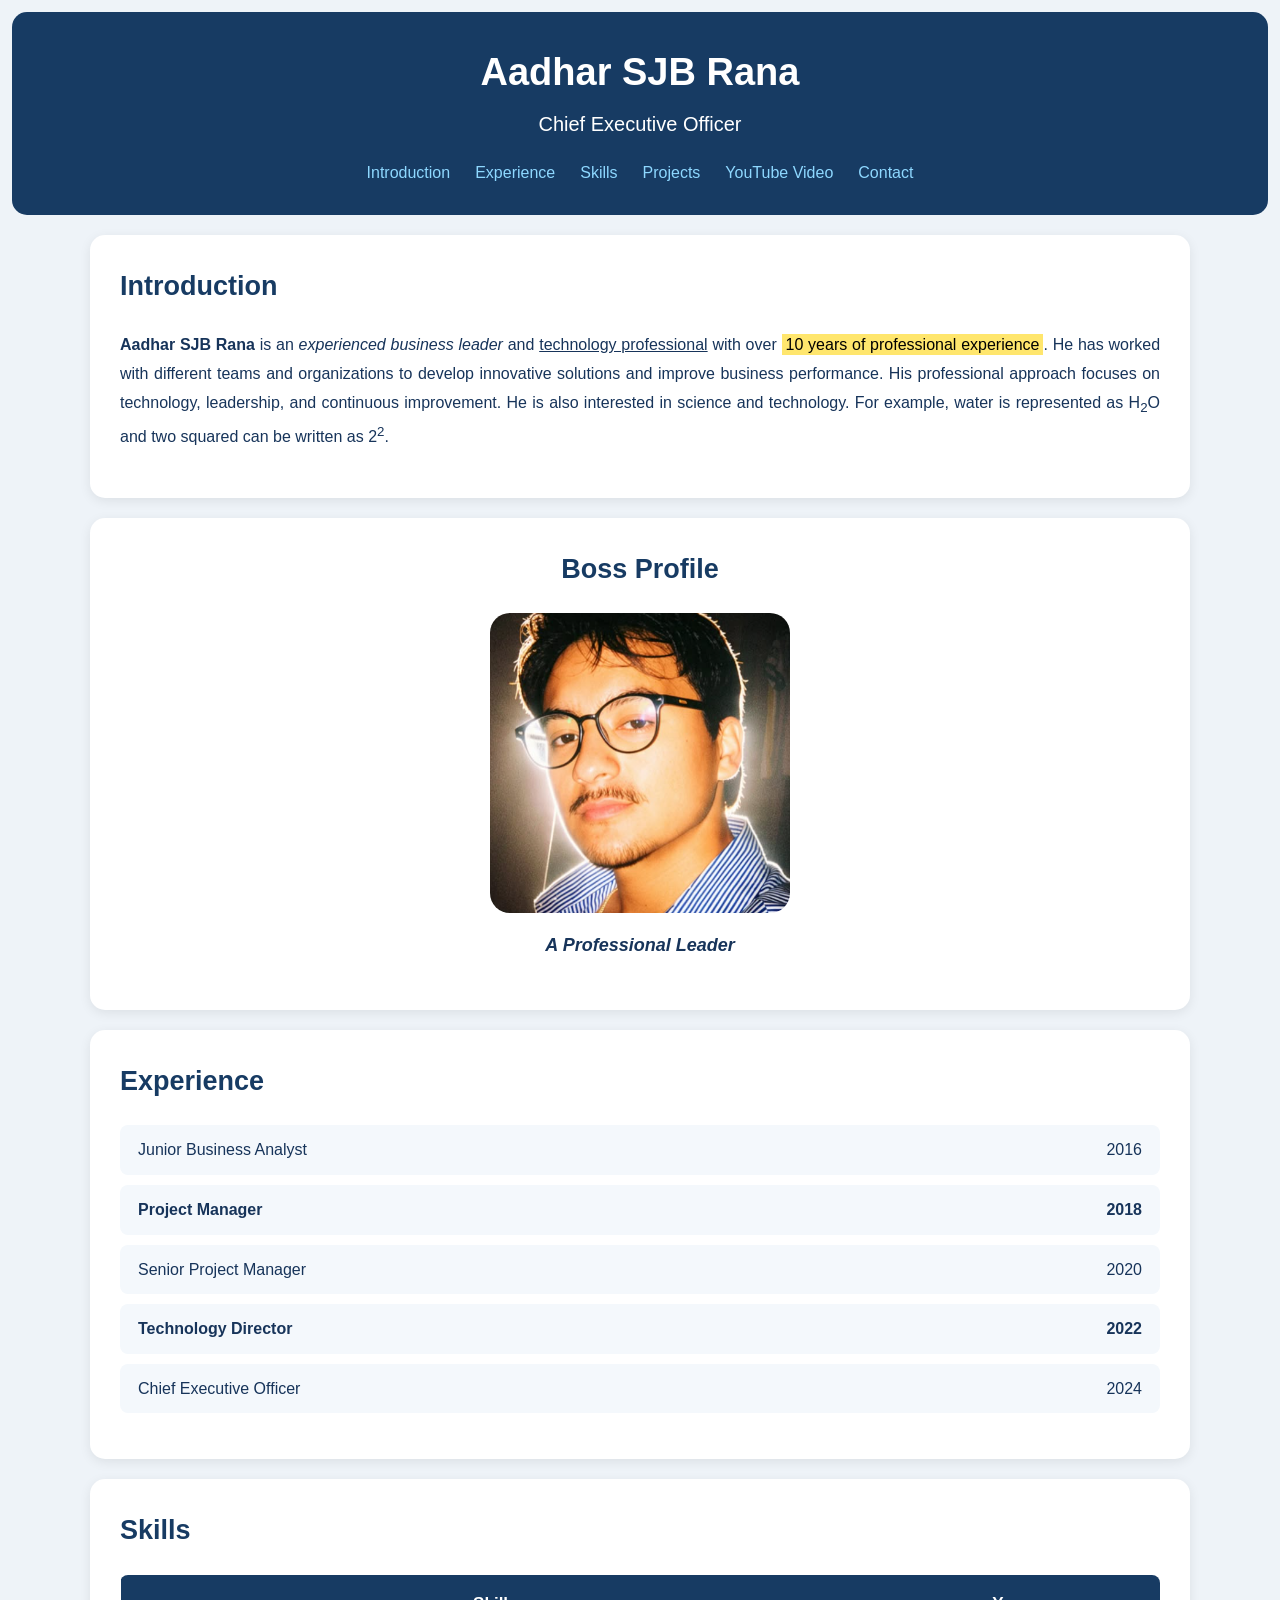
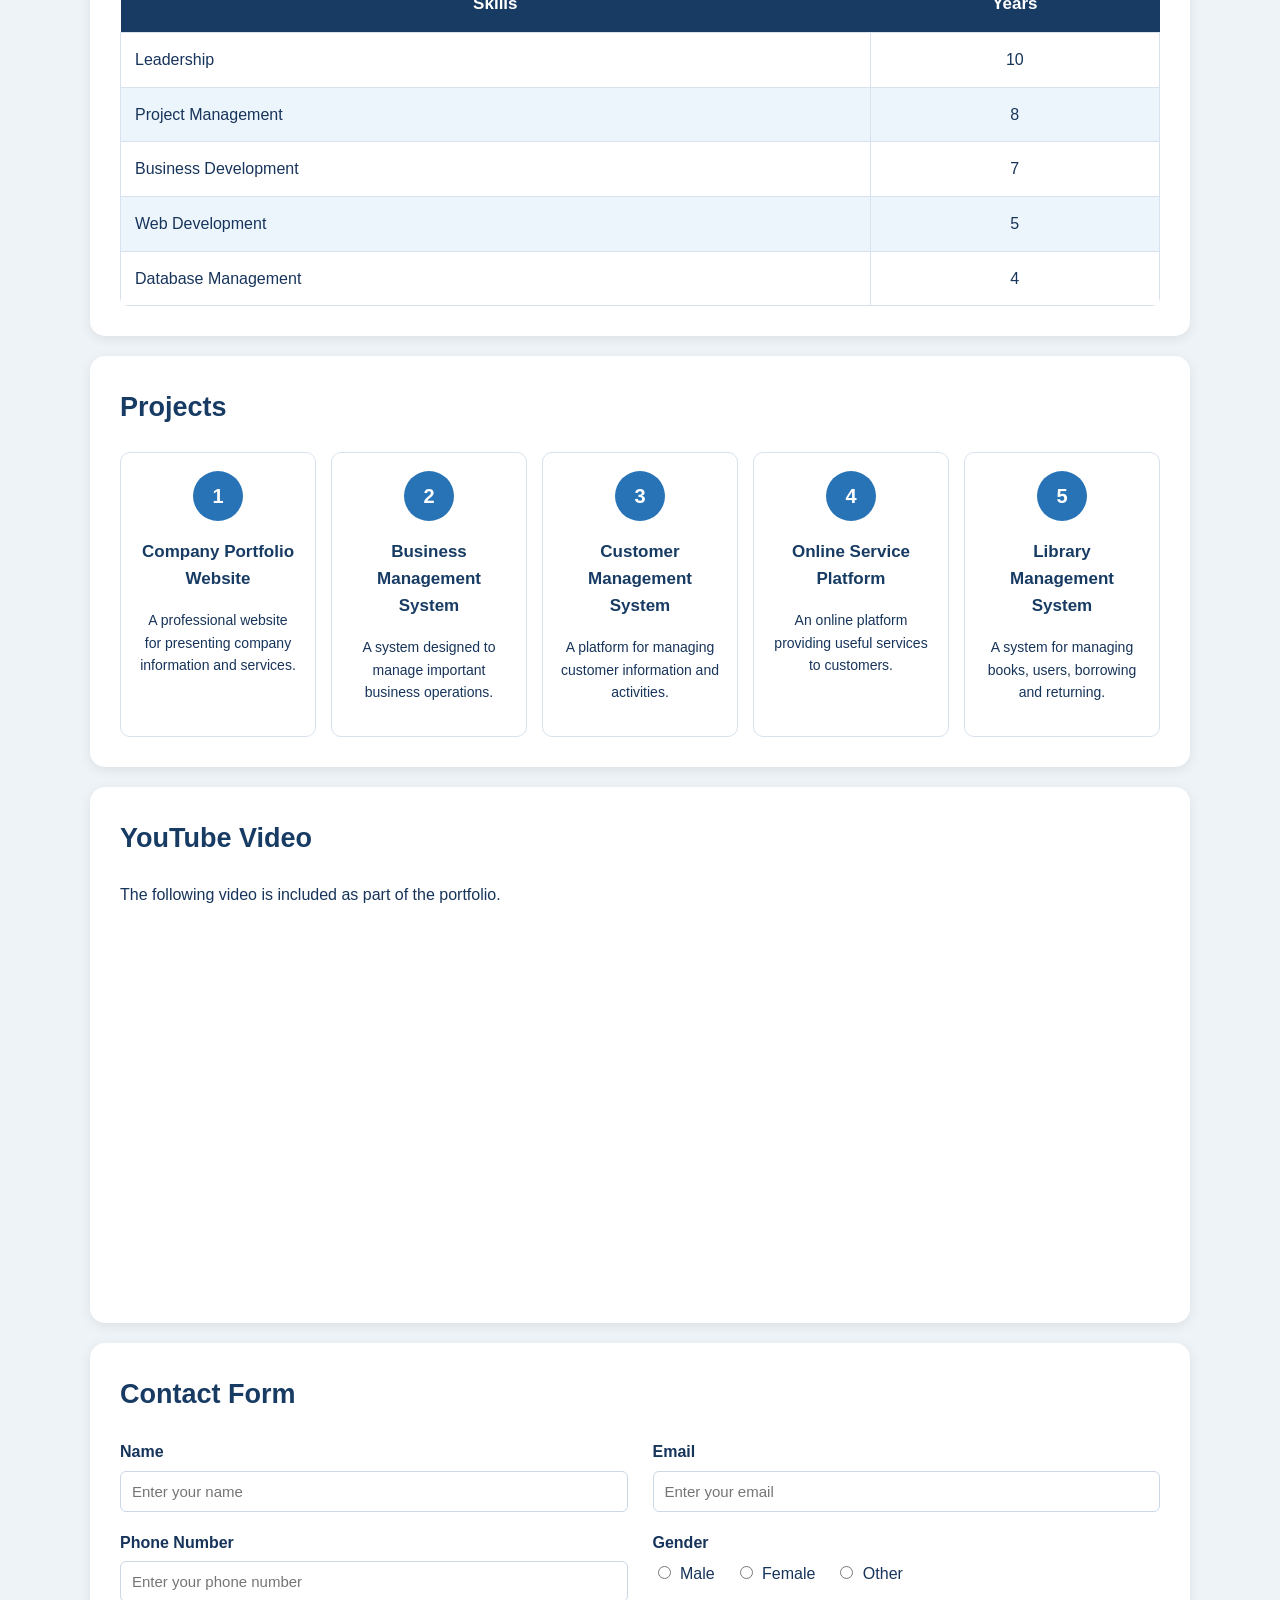
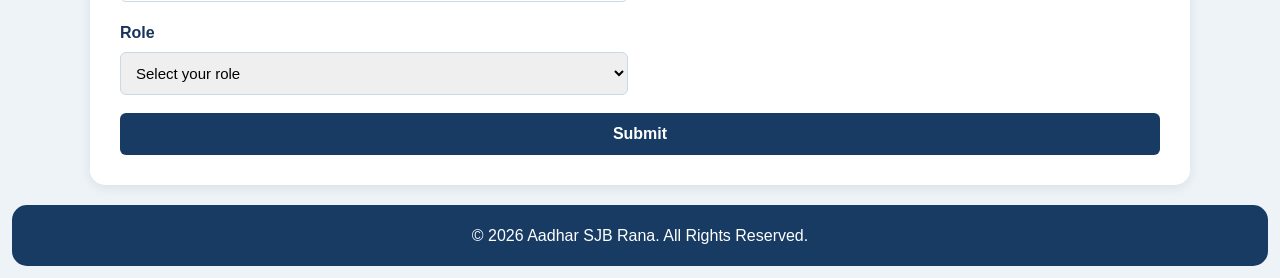
<file: Assignment Portfolio/index.html>
<!DOCTYPE html>
<html lang="en">

<head>
    <meta charset="UTF-8">
    <meta name="viewport" content="width=device-width, initial-scale=1.0">
    <title>Aadhar SJB Rana - Portfolio</title>
    <link rel="stylesheet" href="style.css">
</head>

<body>

    <header>
        <h1>Aadhar SJB Rana</h1>
        <h2>Chief Executive Officer</h2>

        <nav>
            <a href="#introduction">Introduction</a>
            <a href="#experience">Experience</a>
            <a href="#skills">Skills</a>
            <a href="#projects">Projects</a>
            <a href="#video">YouTube Video</a>
            <a href="#contact">Contact</a>
        </nav>
    </header>

    <section id="introduction">
        <h2>Introduction</h2>
        <p>
            <strong>Aadhar SJB Rana</strong> is an
            <em>experienced business leader</em> and
            <u>technology professional</u> with over
            <mark>10 years of professional experience</mark>.
            He has worked with different teams and organizations
            to develop innovative solutions and improve business
            performance. His professional approach focuses on
            technology, leadership, and continuous improvement.
            He is also interested in science and technology.
            For example, water is represented as H<sub>2</sub>O
            and two squared can be written as 2<sup>2</sup>.
        </p>
    </section>

    <section class="profile">
        <h2>Boss Profile</h2>

        <figure>
            <img src="boss.png" alt="Picture of Aadhar SJB Rana">
            <figcaption>A Professional Leader</figcaption>
        </figure>
    </section>

    <section id="experience">
        <h2>Experience</h2>

        <ol>
            <li>
                <span>Junior Business Analyst</span>
                <span>2016</span>
            </li>

            <li>
                <span>Project Manager</span>
                <span>2018</span>
            </li>

            <li>
                <span>Senior Project Manager</span>
                <span>2020</span>
            </li>

            <li>
                <span>Technology Director</span>
                <span>2022</span>
            </li>

            <li>
                <span>Chief Executive Officer</span>
                <span>2024</span>
            </li>
        </ol>
    </section>

    <section id="skills">
        <h2>Skills</h2>

        <table>
            <thead>
                <tr>
                    <th>Skills</th>
                    <th>Years</th>
                </tr>
            </thead>

            <tbody>
                <tr>
                    <td>Leadership</td>
                    <td>10</td>
                </tr>

                <tr>
                    <td>Project Management</td>
                    <td>8</td>
                </tr>

                <tr>
                    <td>Business Development</td>
                    <td>7</td>
                </tr>

                <tr>
                    <td>Web Development</td>
                    <td>5</td>
                </tr>

                <tr>
                    <td>Database Management</td>
                    <td>4</td>
                </tr>
            </tbody>
        </table>
    </section>

    <section id="projects">
        <h2>Projects</h2>

        <div class="project-container">

            <div class="project-card">
                <div class="project-icon">1</div>
                <h3>Company Portfolio Website</h3>
                <p>
                    A professional website for presenting
                    company information and services.
                </p>
            </div>

            <div class="project-card">
                <div class="project-icon">2</div>
                <h3>Business Management System</h3>
                <p>
                    A system designed to manage important
                    business operations.
                </p>
            </div>

            <div class="project-card">
                <div class="project-icon">3</div>
                <h3>Customer Management System</h3>
                <p>
                    A platform for managing customer
                    information and activities.
                </p>
            </div>

            <div class="project-card">
                <div class="project-icon">4</div>
                <h3>Online Service Platform</h3>
                <p>
                    An online platform providing useful
                    services to customers.
                </p>
            </div>

            <div class="project-card">
                <div class="project-icon">5</div>
                <h3>Library Management System</h3>
                <p>
                    A system for managing books, users,
                    borrowing and returning.
                </p>
            </div>

        </div>
    </section>

    <section id="video">
        <h2>YouTube Video</h2>

        <p>
            The following video is included as part of the portfolio.
        </p>

        <div class="video-container">
            <iframe
                src="https://www.youtube.com/embed/q-wS0joITnY?si=hQQQRq0ftxTPgRhk"
                title="YouTube Video"
                allowfullscreen>
            </iframe>
        </div>
    </section>

    <section id="contact">
        <h2>Contact Form</h2>

        <form>

            <div class="form-group">
                <label for="name">Name</label>

                <input
                    type="text"
                    id="name"
                    name="name"
                    placeholder="Enter your name"
                    required>
            </div>

            <div class="form-group">
                <label for="email">Email</label>

                <input
                    type="email"
                    id="email"
                    name="email"
                    placeholder="Enter your email"
                    required>
            </div>

            <div class="form-group">
                <label for="phone">Phone Number</label>

                <input
                    type="tel"
                    id="phone"
                    name="phone"
                    placeholder="Enter your phone number">
            </div>

            <div class="form-group">
                <label>Gender</label>

                <div class="gender-options">

                    <label>
                        <input
                            type="radio"
                            name="gender"
                            value="male">
                        Male
                    </label>

                    <label>
                        <input
                            type="radio"
                            name="gender"
                            value="female">
                        Female
                    </label>

                    <label>
                        <input
                            type="radio"
                            name="gender"
                            value="other">
                        Other
                    </label>

                </div>
            </div>

            <div class="form-group">
                <label for="role">Role</label>

                <select id="role" name="role">

                    <option value="">Select your role</option>
                    <option value="student">Student</option>
                    <option value="employee">Employee</option>
                    <option value="manager">Manager</option>
                    <option value="client">Client</option>

                </select>
            </div>

            <button type="submit">Submit</button>

        </form>
    </section>

    <footer>
        <p>&copy; 2026 Aadhar SJB Rana. All Rights Reserved.</p>
    </footer>

</body>
</html>
</file>
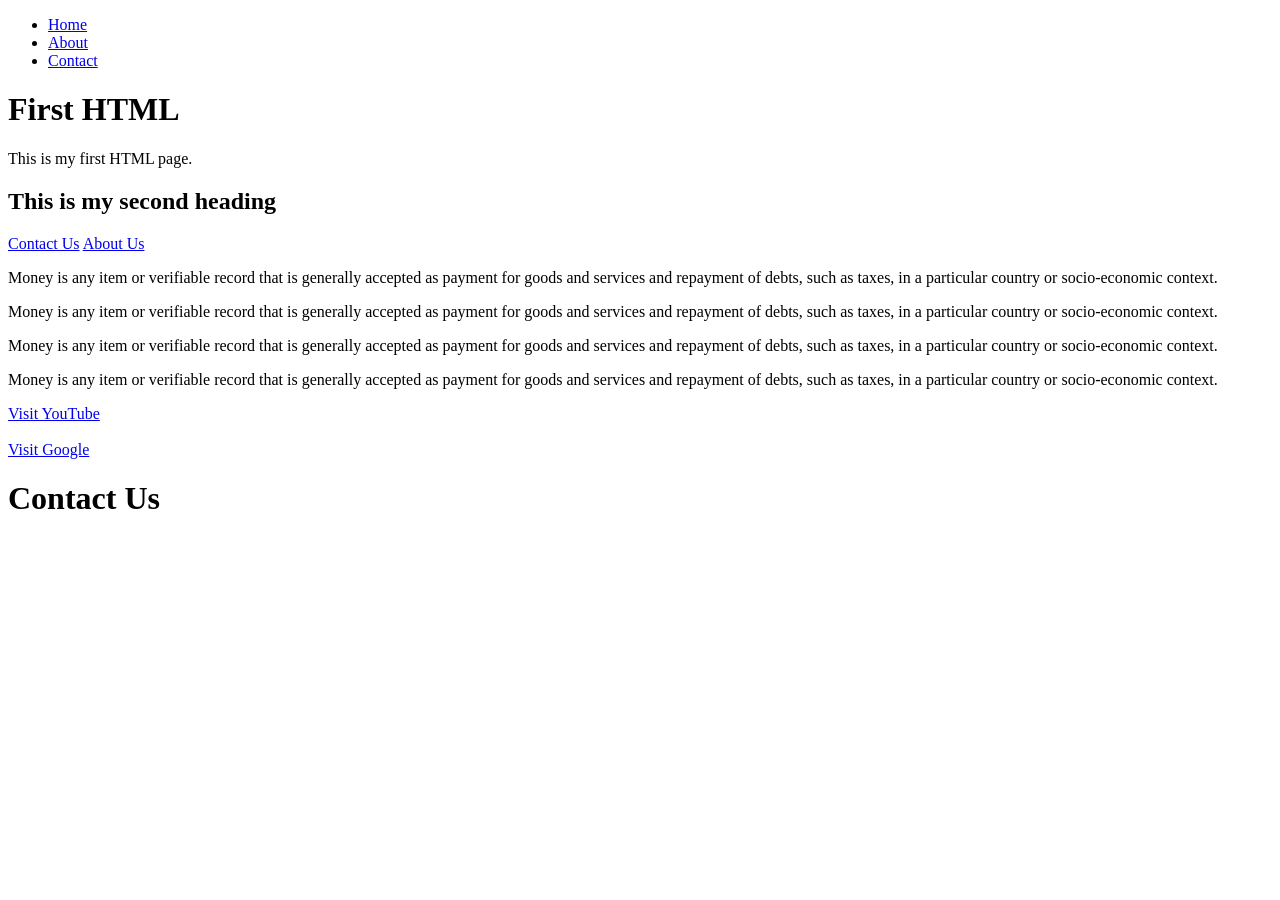
<file: html/index.html>
<!DOCTYPE html>
<html lang="en">

<head>
    <meta charset="UTF-8">
    <meta name="viewport" content="width=device-width, initial-scale=1.0">
    <title>Home</title>
</head>

<body>

    <header>

        <nav>
            <ul>
                <li><a href="index.html">Home</a></li>
                <li><a href="about.html">About</a></li>
                <li><a href="contact.html">Contact</a></li>
            </ul>
        </nav>

        <h1>First HTML</h1>

        <p>This is my first HTML page.</p>

        <h2>This is my second heading</h2>

        <a href="#contact">Contact Us</a>
        <a href="about.html">About Us</a>

    </header>

    <p>
        Money is any item or verifiable record that is generally accepted
        as payment for goods and services and repayment of debts, such as
        taxes, in a particular country or socio-economic context.
    </p>

    <p>
        Money is any item or verifiable record that is generally accepted
        as payment for goods and services and repayment of debts, such as
        taxes, in a particular country or socio-economic context.
    </p>

    <p>
        Money is any item or verifiable record that is generally accepted
        as payment for goods and services and repayment of debts, such as
        taxes, in a particular country or socio-economic context.
    </p>

    <p>
        Money is any item or verifiable record that is generally accepted
        as payment for goods and services and repayment of debts, such as
        taxes, in a particular country or socio-economic context.
    </p>

    <a href="https://www.youtube.com" target="_blank" rel="noopener noreferrer">
        Visit YouTube
    </a>

    <br><br>

    <a href="https://www.google.com" target="_blank" rel="noopener noreferrer">
        Visit Google
    </a>

    <h1 id="contact">Contact Us</h1>

</body>

</html>
</file>
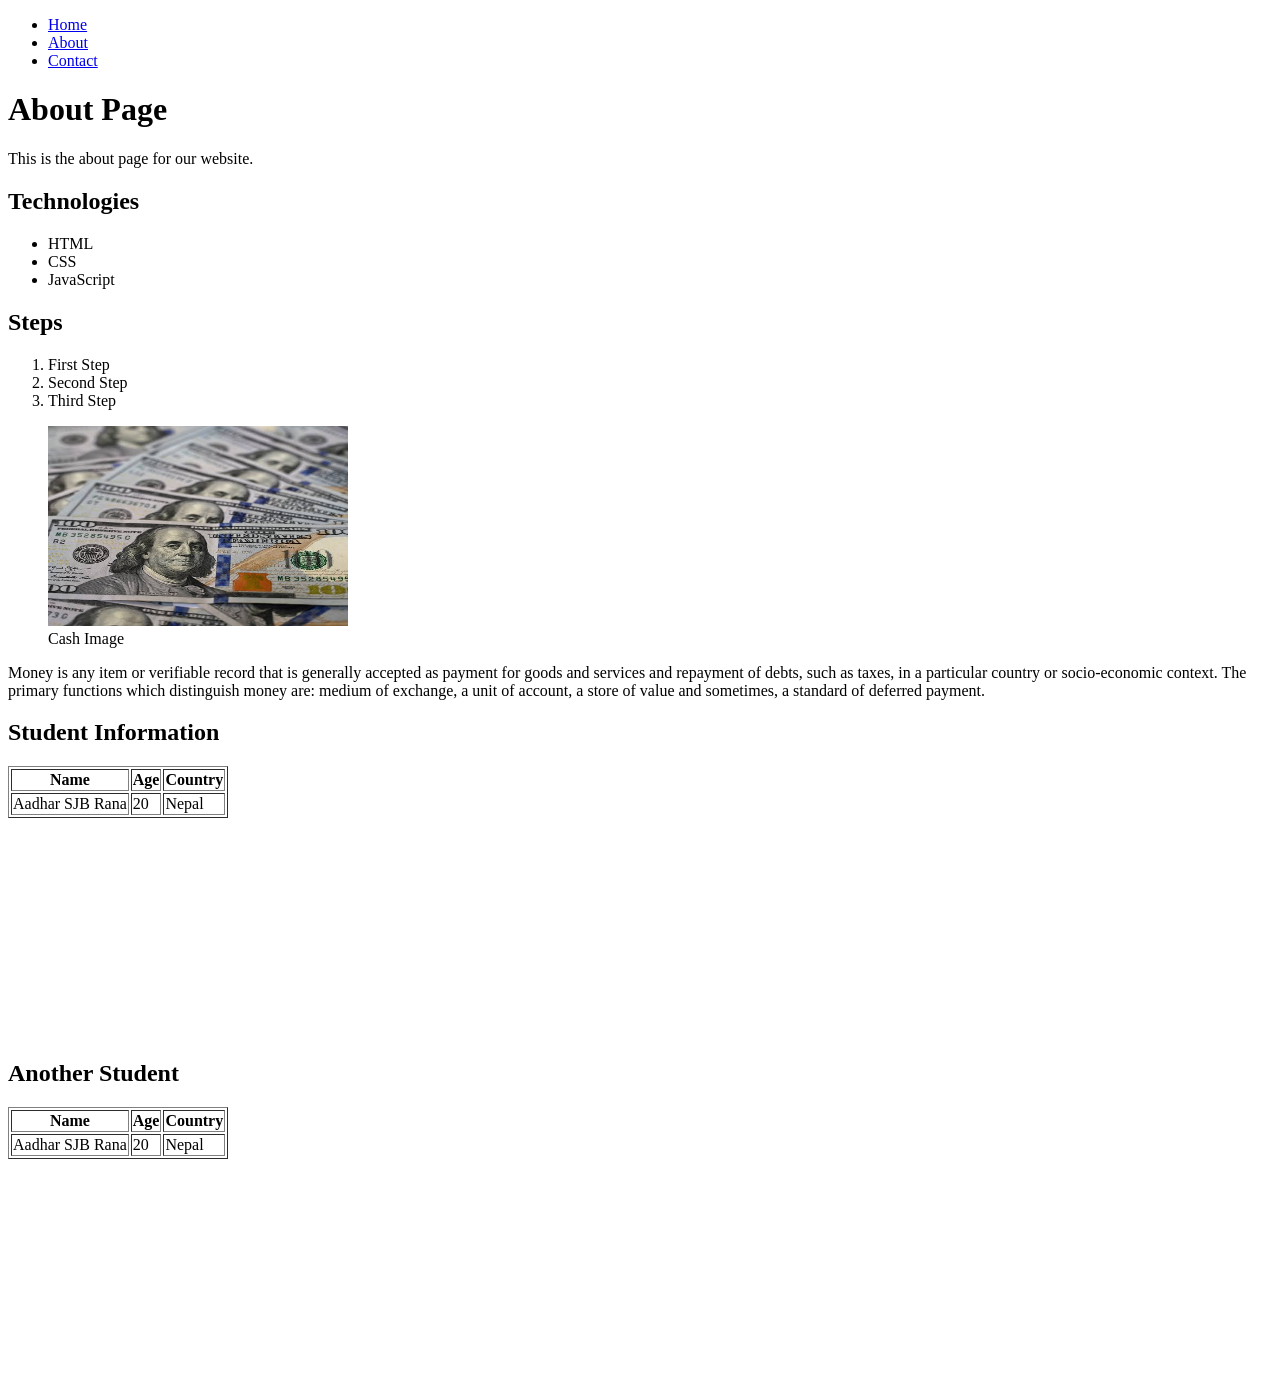
<file: html/about.html>
<!DOCTYPE html>
<html lang="en">

<head>
    <meta charset="UTF-8">
    <meta name="viewport" content="width=device-width, initial-scale=1.0">
    <title>About Us</title>
</head>

<body>

    <header>

        <nav>
            <ul>
                <li><a href="index.html">Home</a></li>
                <li><a href="about.html">About</a></li>
                <li><a href="contact.html">Contact</a></li>
            </ul>
        </nav>

    </header>

    <h1>About Page</h1>

    <p>
        This is the about page for our website.
    </p>

    <h2>Technologies</h2>

    <ul>
        <li>HTML</li>
        <li>CSS</li>
        <li>JavaScript</li>
    </ul>

    <h2>Steps</h2>

    <ol>
        <li>First Step</li>
        <li>Second Step</li>
        <li>Third Step</li>
    </ol>

    <figure>
        <img src="cash.jpg" alt="Cash Image" width="300" height="200">
        <figcaption>Cash Image</figcaption>
    </figure>

    <p>
        Money is any item or verifiable record that is generally accepted
        as payment for goods and services and repayment of debts, such as
        taxes, in a particular country or socio-economic context. The
        primary functions which distinguish money are: medium of exchange,
        a unit of account, a store of value and sometimes, a standard of
        deferred payment.
    </p>

    <h2>Student Information</h2>

    <table border="1">

        <tr>
            <th>Name</th>
            <th>Age</th>
            <th>Country</th>
        </tr>

        <tr>
            <td>Aadhar SJB Rana</td>
            <td>20</td>
            <td>Nepal</td>
        </tr>

    </table>

    <br>

    <iframe
        src="https://www.youtube.com/embed/FtdIcmgfy_w?si=jXfcMm-YK5-JEmG-"
        width="300"
        height="200"
        frameborder="0"
        allowfullscreen>
    </iframe>

    <h2>Another Student</h2>

    <table border="1">

        <tr>
            <th>Name</th>
            <th>Age</th>
            <th>Country</th>
        </tr>

        <tr>
            <td>Aadhar SJB Rana</td>
            <td>20</td>
            <td>Nepal</td>
        </tr>

    </table>

    <br>

    <iframe
        src="https://www.youtube.com/embed/b7Gl8WrR8qY?si=MKGn5W9AP8IqlW9e"
        width="300"
        height="200"
        frameborder="0"
        allowfullscreen>
    </iframe>

</body>

</html>
</file>
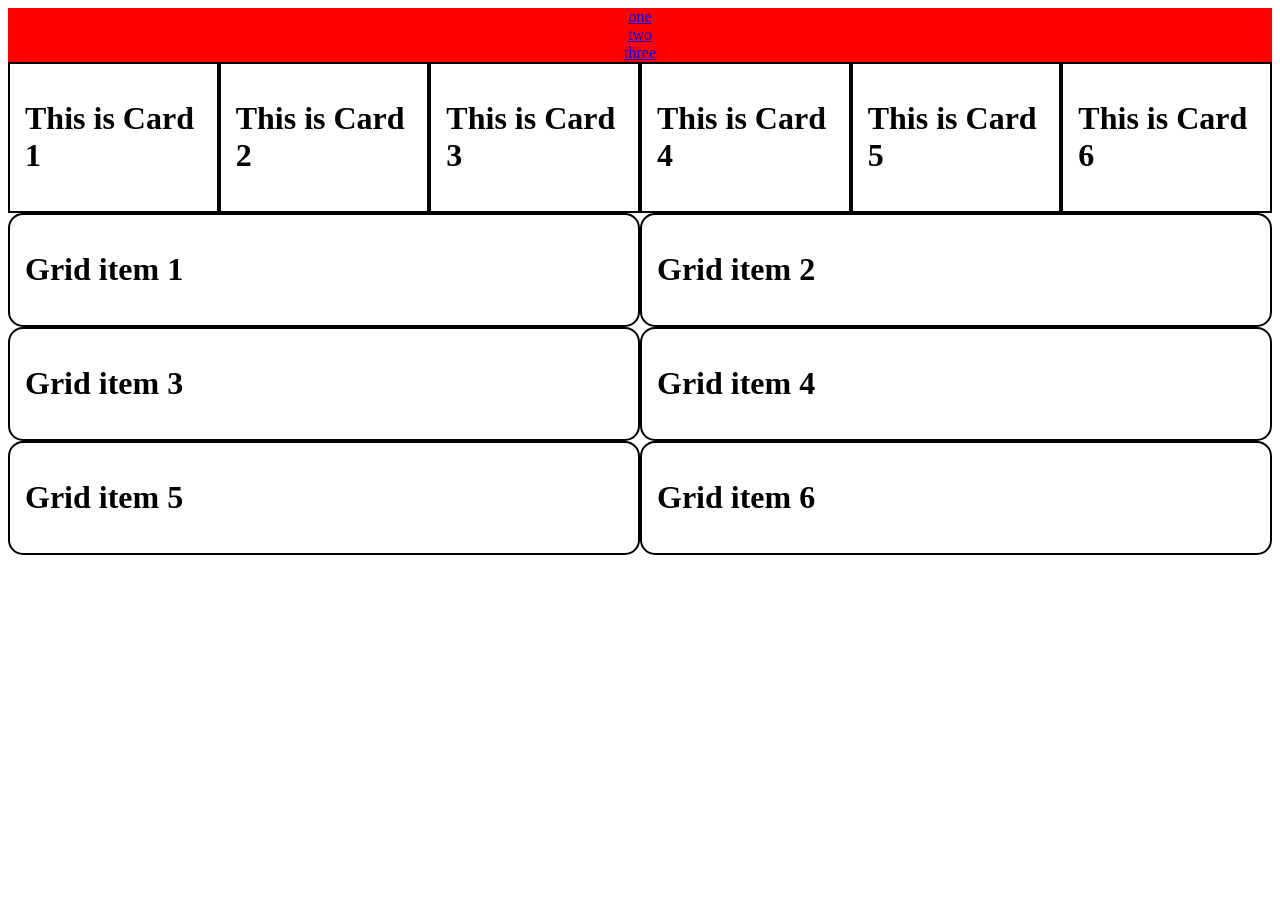
<file: html/responsive.html>
<!DOCTYPE html>
<html lang="en">
<head>
    <meta charset="UTF-8">
    <meta name="viewport" content="width=device-width, initial-scale=1.0">
    <title>Document</title>
    <link rel="stylesheet" href="responsive.css">

</head>
<body>
    <header>
        <nav class="navbar">
            <a href="#">one</a>
            <a href="#">two</a> 
            <a href="#">three</a>
        </nav>
    </header>
    <main class="body">
        <div class="flex">
            <div class="card">
                <h1>This is Card 1</h1>
            </div>
            <div class="card">
                <h1>This is Card 2</h1>
            </div>
            <div class="card">
                <h1>This is Card 3</h1>
            </div>
            <div class="card">
                <h1>This is Card 4</h1>
            </div>
            <div class="card">
                <h1>This is Card 5</h1>
            </div>
            <div class="card">
                <h1>This is Card 6</h1>
            </div>
        </div>
        <div class ="grid">
            <div class="griditems">
                <h1>Grid item 1</h1>
            </div>
            <div class="griditems">
                <h1>Grid item 2</h1>
            </div>
            <div class="griditems">
                <h1>Grid item 3</h1>
            </div>
            <div class="griditems">
                <h1>Grid item 4</h1>
            </div>
            <div class="griditems">
                <h1>Grid item 5</h1>
            </div>
            <div class="griditems">
                <h1>Grid item 6</h1>
            </div>
        </div>
    </main>
</html>
</file>
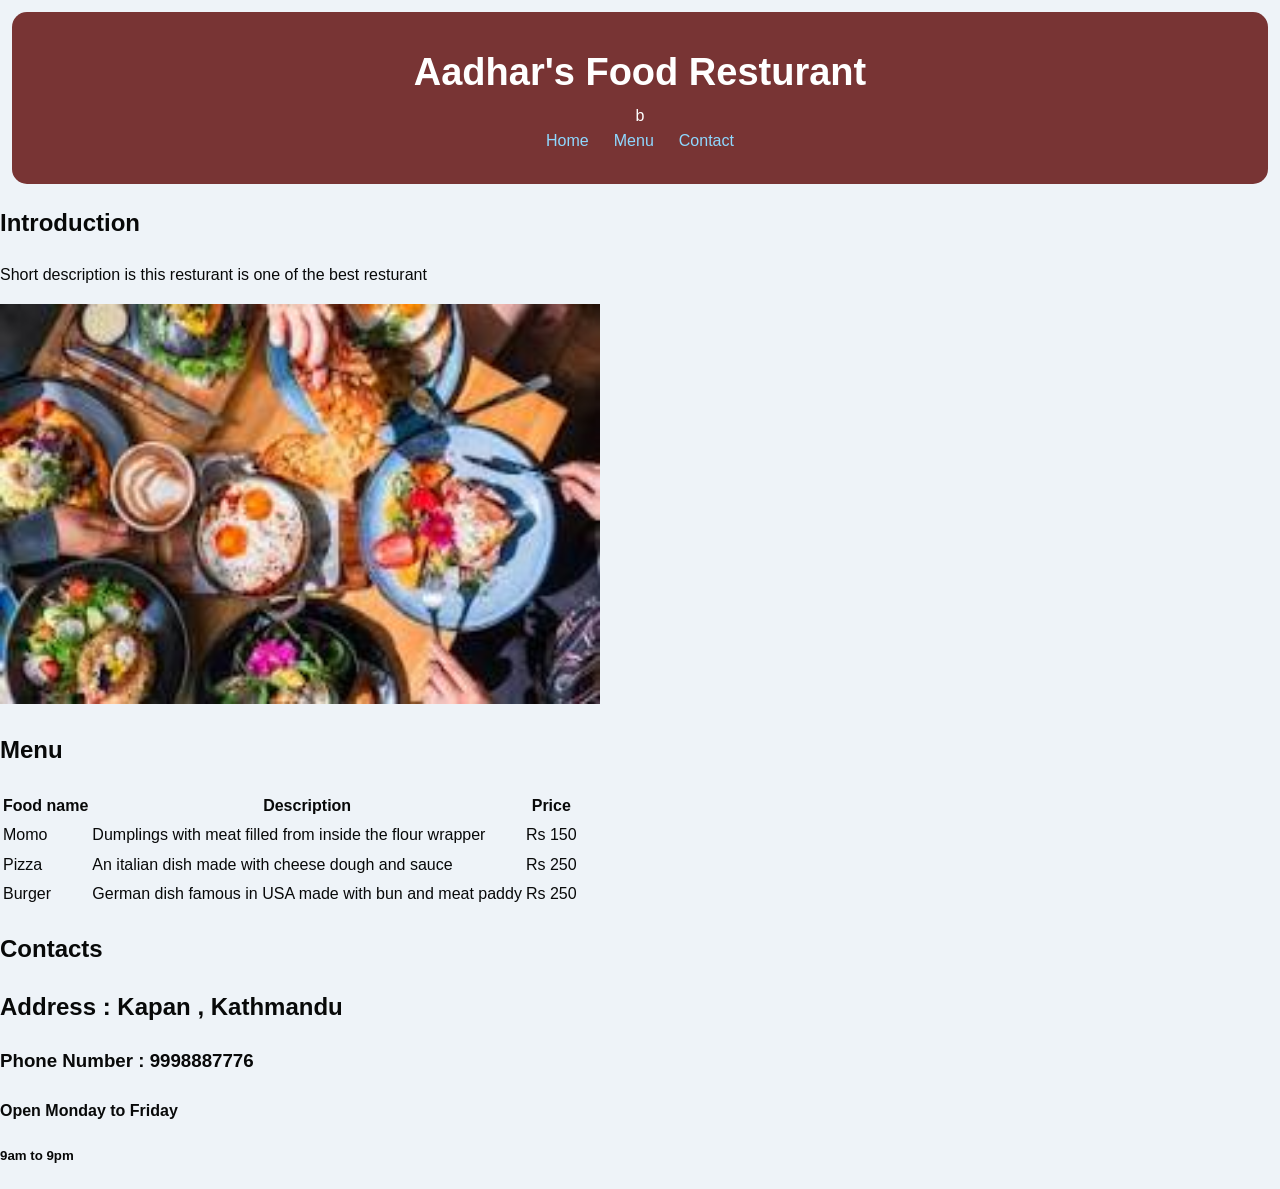
<file: Assignment Portfolio/testfolder/test.html>
<!DOCTYPE html>
<html lang="en">
<head>
    <meta charset="UTF-8">
    <meta name="viewport" content="width=device-width, initial-scale=1.0">
    <title>Document</title>
    <link rel="stylesheet" href="test.css">
</head>
<body>
    <header>
        <h1>Aadhar's Food Resturant</h1>
b 
        <nav> 
            <a href = "#Home">Home</a>
            <a href = "#Menu">Menu</a>
            <a href = "#Contact">Contact</a>
        </nav>
    </header>

    <main>
    <section id="Intro" class="Hero">
        <div>
        <h1>Introduction </h1>
        <p> Short description is this resturant is one of the best resturant</p>

        <img src="test restutrant.jpg"
        alt = "best food finds this place"
        width="600"
        height="400"
        >
        </div>
    </section>
    <section id="Menu">
        <h1>Menu</h1>
        <table>
            <thead>
                <tr>
                    <th>Food name</th>
                    <th>Description</th>
                    <th>Price</th>
                </tr>
            </thead>
            <tbody>
            <tbody>
                <tr>
                    <td>Momo</td>
                    <td>Dumplings with meat filled from inside the flour wrapper</td>
                    <td>Rs 150</td>
                </tr>
                <tr>
                    <td>Pizza</td>
                    <td>An italian dish made with cheese dough and sauce</td>
                    <td>Rs 250</td>
                </tr>
                <tr>
                    <td>Burger</td>
                    <td>German dish famous in USA made with bun and meat paddy</td>
                    <td>Rs 250</td>
                </tr>
            </tbody>
        </table>
    </section>
    <section id="Contact">
        <h1>Contacts</h1>
        <h2>Address : Kapan , Kathmandu </h2>
        <h3>Phone Number : 9998887776</h3>
        <h4>Open Monday to Friday </h4>
        <h5>9am to 9pm</h5>
    </section>
    </main>
</body>
</html>
</file>
<file: Assignment Portfolio/style.css>
* {
    box-sizing: border-box;
}

body {
    margin: 0;
    font-family: Arial, sans-serif;
    background-color: #eef3f8;
    color: #17345a;
    line-height: 1.6;
}

header {
    background-color: #173b63;
    color: white;
    text-align: center;
    padding: 30px 20px;
    margin: 12px;
    border-radius: 15px;
}

header h1 {
    margin: 0;
    font-size: 38px;
}

header h2 {
    margin: 5px 0 20px;
    font-size: 20px;
    font-weight: normal;
}

nav {
    display: flex;
    justify-content: center;
    flex-wrap: wrap;
    gap: 25px;
}

nav a {
    color: #8ed8ff;
    text-decoration: none;
    font-size: 16px;
    font-weight: 500;
}

nav a:hover {
    color: white;
}

section {
    max-width: 1100px;
    margin: 20px auto;
    padding: 30px;
    background-color: white;
    border-radius: 15px;
    box-shadow: 0 3px 12px rgba(0, 0, 0, 0.08);
}

section h2 {
    margin-top: 0;
    color: #173b63;
    font-size: 27px;
}

#introduction h2 {
    text-align: left;
    font-weight: bold;
}

#introduction p {
    text-align: justify;
    line-height: 1.8;
}

mark {
    background-color: #ffe66d;
    padding: 2px 4px;
}

.profile {
    text-align: center;
}

.profile h2 {
    text-align: center;
}

.profile figure {
    margin: 20px auto;
}

.profile img {
    width: 300px;
    height: 300px;
    object-fit: cover;
    border-radius: 20px;
}

.profile figcaption {
    margin-top: 10px;
    font-size: 18px;
    font-style: italic;
    font-weight: bold;
}

#experience ol {
    padding-left: 0;
    list-style-position: inside;
}

#experience li {
    display: flex;
    justify-content: space-between;
    align-items: center;
    margin: 10px 0;
    padding: 12px 18px;
    background-color: #f4f8fc;
    border-radius: 8px;
}

#experience li:nth-child(odd) {
    font-weight: 300;
}

#experience li:nth-child(even) {
    font-weight: bold;
}

table {
    width: 100%;
    border-collapse: collapse;
    margin-top: 15px;
    border-radius: 8px;
    overflow: hidden;
}

th {
    background-color: #173b63;
    color: white;
    padding: 15px;
    font-size: 17px;
}

td {
    padding: 14px;
    border: 1px solid #d7e2ee;
    text-align: center;
}

td:first-child {
    text-align: left;
}

tr:nth-child(even) {
    background-color: #edf5fc;
}

tr:hover {
    background-color: #dcecf9;
}

.project-container {
    display: grid;
    grid-template-columns: repeat(5, 1fr);
    gap: 15px;
}

.project-card {
    border: 1px solid #d7e2ee;
    border-radius: 10px;
    padding: 18px;
    text-align: center;
    background-color: white;
    transition: 0.3s;
}

.project-card:hover {
    transform: translateY(-5px);
    box-shadow: 0 5px 15px rgba(0, 0, 0, 0.12);
}

.project-icon {
    width: 50px;
    height: 50px;
    margin: 0 auto 10px;
    border-radius: 50%;
    background-color: #2873b5;
    color: white;
    display: flex;
    justify-content: center;
    align-items: center;
    font-weight: bold;
    font-size: 20px;
}

.project-card h3 {
    font-size: 17px;
    color: #173b63;
}

.project-card p {
    font-size: 14px;
}

#video {
    text-align: left;
}

.video-container {
    display: flex;
    justify-content: center;
    margin-top: 20px;
}

.video-container iframe {
    width: 80%;
    max-width: 650px;
    aspect-ratio: 16 / 9;
    border: none;
    border-radius: 12px;
}

form {
    display: grid;
    grid-template-columns: 1fr 1fr;
    gap: 18px 25px;
}

.form-group {
    display: flex;
    flex-direction: column;
}

.form-group label {
    margin-bottom: 6px;
    font-weight: bold;
}

input,
select {
    width: 100%;
    padding: 11px;
    border: 1px solid #cbd8e5;
    border-radius: 6px;
    font-size: 15px;
}

input:focus,
select:focus {
    outline: none;
    border-color: #2873b5;
}

.gender-options {
    display: flex;
    gap: 20px;
    align-items: center;
}

.gender-options label {
    font-weight: normal;
}

.gender-options input {
    width: auto;
    margin-right: 5px;
}

button {
    grid-column: 1 / 3;
    padding: 12px;
    border: none;
    border-radius: 6px;
    background-color: #173b63;
    color: white;
    font-size: 16px;
    font-weight: bold;
    cursor: pointer;
}

button:hover {
    background-color: #286090;
}

footer {
    background-color: #173b63;
    color: white;
    text-align: center;
    padding: 18px;
    margin: 20px 12px 12px;
    border-radius: 15px;
}

footer p {
    margin: 0;
}

@media (max-width: 900px) {

    .project-container {
        grid-template-columns: repeat(2, 1fr);
    }
}

@media (max-width: 600px) {

    header {
        margin: 8px;
        padding: 25px 15px;
    }

    header h1 {
        font-size: 30px;
    }

    header h2 {
        font-size: 18px;
    }

    nav {
        flex-direction: column;
        gap: 10px;
    }

    nav a {
        font-size: 16px;
    }

    section {
        margin: 15px 8px;
        padding: 20px 15px;
    }

    .profile img {
        width: 100%;
        max-width: 300px;
        height: auto;
    }

    #experience li {
        padding: 10px;
        font-size: 14px;
    }

    table {
        font-size: 13px;
    }

    th,
    td {
        padding: 9px;
    }

    .project-container {
        grid-template-columns: 1fr;
    }

    .video-container iframe {
        width: 100%;
    }

    form {
        grid-template-columns: 1fr;
    }

    button {
        grid-column: 1;
    }

    .gender-options {
        gap: 10px;
        flex-wrap: wrap;
    }

    footer {
        margin: 15px 8px 8px;
        font-size: 13px;
    }
}
</file>
<file: html/responsive.css>
.card{
    border:2px solid black;
    padding: 15px;
    gap: 1rem;
    flex:1;
}

.flex{
    display: flex;
    justify-content: space-between;
    align-items: center;
    flex-direction: column;
}

.navbar{
    background-color: red;
    display: flex;
    justify-content: row;
    align-items: center;
    flex-direction: column;
}

header{
    position: sticky;
    top: 0;
    z-index: 1000;
}

.griditems{
    border: 2px solid black;
    padding: 15px;
    border-radius: 15px;
    gap: 1rem;
}

.grid{
    display: grid;
    grid-template-columns:1fr;
}

@media (min-width:600px){
    .flex{
        flex-direction: row;
    }
    .grid{
        grid-template-columns: repeat(3, 1fr);
    }
}
@media (min-width:960px){
    .flex{
        flex-direction: row;
        flex-wrap: wrap;
    }
    .grid{
        grid-template-columns: repeat(2, 1fr);
    }
}
</file>
<file: Assignment Portfolio/testfolder/test.css>
body {
    margin: 0;
    font-family: Arial, sans-serif;
    background-color: #eef3f8;
    color: #080909;
    line-height: 1.6;
}

header {
    background-color: #783434;
    color: white;
    text-align: center;
    padding: 30px 20px;
    margin: 12px;
    border-radius: 15px;
}

header h1 {
    margin: 0;
    font-size: 38px;
}

header h2 {
    margin: 5px 0 20px;
    font-size: 20
}

header h3{
    margin: 5px 0 20px;
    font-size: 15 ;
}

nav {
    display: flex;
    justify-content: center;
    flex-wrap: wrap;
    gap: 25px;
}

nav a {
    color: #8ed8ff;
    text-decoration: none;
    font-size: 16px;
    font-weight: 500;
}

nav a:hover {
    color: white;
}

@media (max-width: 900px) {

    .project-container {
        grid-template-columns: repeat(2, 1fr);
    }
}

@media (max-width: 600px) {

    header {
        margin: 8px;
        padding: 25px 15px;
    }

    header h1 {
        font-size: 30px;
    }

    header h2 {
        font-size: 18px;
    }

    nav {
        flex-direction: column;
        gap: 10px;
    }

    nav a {
        font-size: 16px;
    }

    section {
        margin: 15px 8px;
        padding: 20px 15px;
    }

    .profile img {
        width: 100%;
        max-width: 300px;
        height: auto;
    }

    #experience li {
        padding: 10px;
        font-size: 14px;
    }

    table {
        font-size: 13px;
    }

    th,
    td {
        padding: 9px;
    }

    .project-container {
        grid-template-columns: 1fr;
    }

    .video-container iframe {
        width: 100%;
    }

    form {
        grid-template-columns: 1fr;
    }

    button {
        grid-column: 1;
    }

    .gender-options {
        gap: 10px;
        flex-wrap: wrap;
    }

    footer {
        margin: 15px 8px 8px;
        font-size: 13px;
    }
}
</file>
